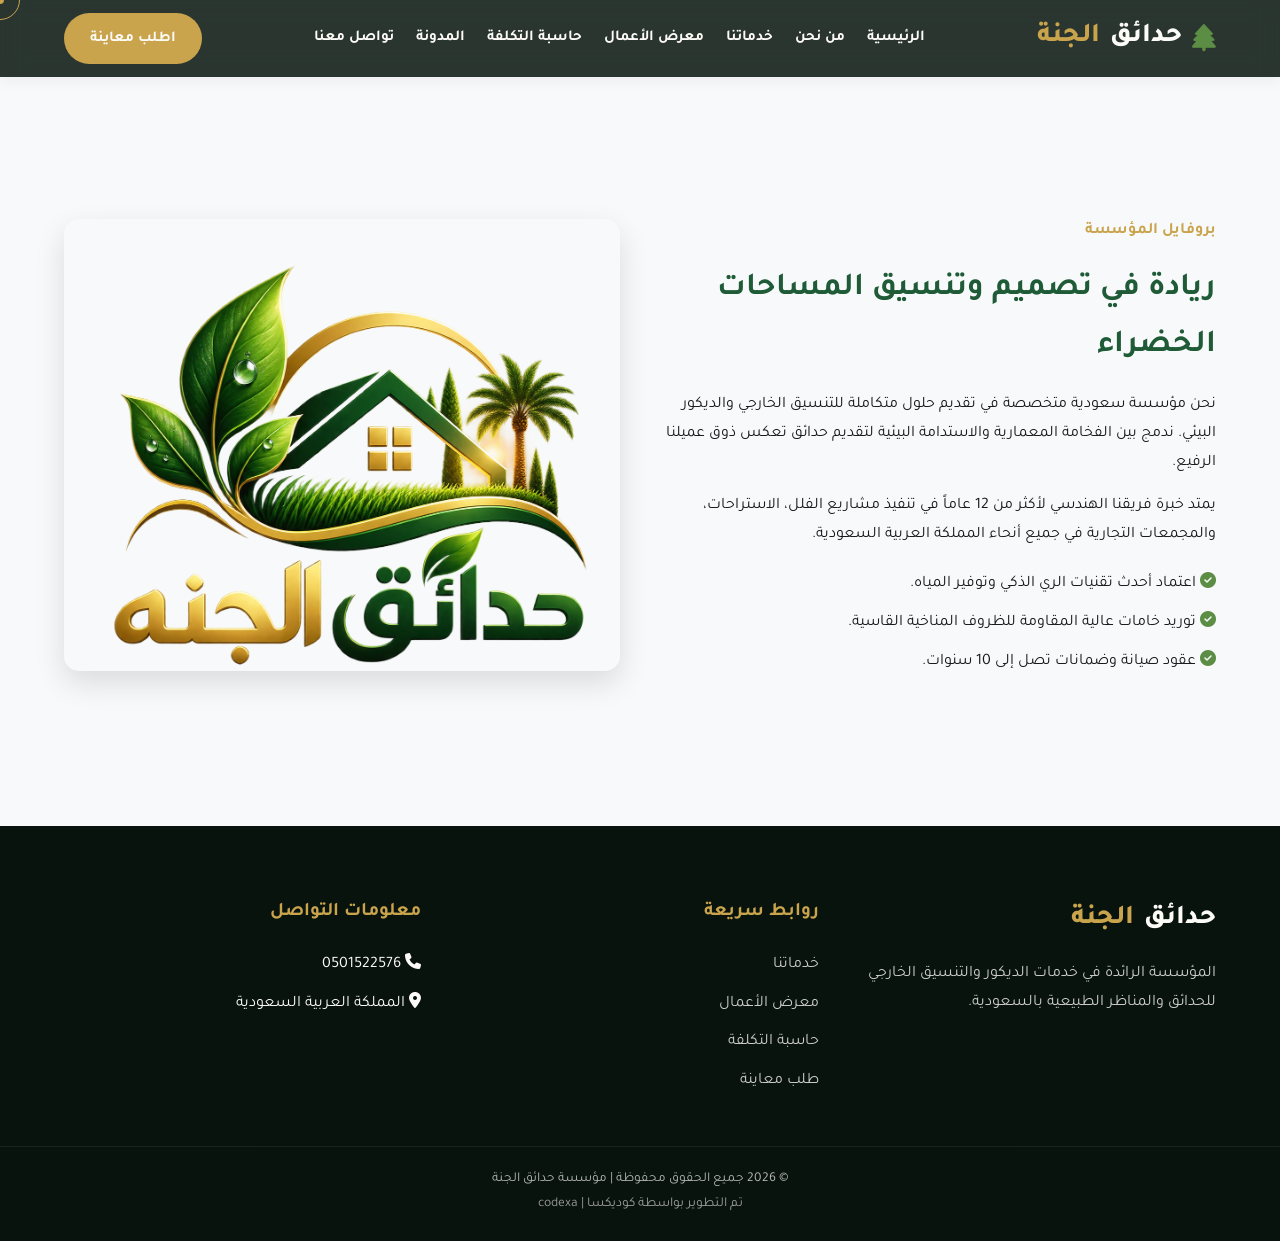
<file: about.html>
<!DOCTYPE html>
<html lang="ar" dir="rtl">
<head>
    <meta charset="UTF-8">
    <meta name="viewport" content="width=device-width, initial-scale=1.0">
    <title>من نحن | مؤسسة حدائق الجنة لتنسيق الحدائق</title>
    <link rel="stylesheet" href="https://cdnjs.cloudflare.com/ajax/libs/font-awesome/6.4.0/css/all.min.css">
    <link href="https://fonts.googleapis.com/css2?family=Tajawal:wght@400;500;700;800&display=swap" rel="stylesheet">
    <link rel="stylesheet" href="assets/css/style.css">
    <link rel="icon" type="image/png" href="assets/imgs/حدائق الجنة.png">
</head>
<body>
     <!-- Custom Cursor Elements -->
<div class="cursor-dot"></div>
<div class="cursor-outline"></div>

    <header class="navbar sub-page-navbar">
    <div class="container nav-container">
        <a href="index.html" class="logo">
            <i class="fa-solid fa-tree"></i> حدائق <span>الجنة</span>
        </a>
        
        <!-- زر فتح القائمة للشاشات الصغيرة -->
        <button class="mobile-menu-btn" id="mobileMenuBtn" aria-label="قائمة التصفح">
            <i class="fa-solid fa-bars"></i>
        </button>

        <nav id="navMenu">
            <ul class="nav-links">
                <li><a href="index.html">الرئيسية</a></li>
                <li><a href="about.html">من نحن</a></li>
                <li><a href="services.html">خدماتنا</a></li>
                <li><a href="projects.html">معرض الأعمال</a></li>
                <li><a href="calculator.html">حاسبة التكلفة</a></li>
                <li><a href="blog.html">المدونة</a></li>
                <li><a href="contact.html">تواصل معنا</a></li>
            </ul>
        </nav>

        <div class="header-contact">
            <a href="contact.html" class="btn btn-gold">اطلب معاينة</a>
        </div>
    </div>
</header>

    <div style="padding: 140px 0 60px 0;" class="container">
        <div style="display: grid; grid-template-columns: repeat(auto-fit, minmax(300px, 1fr)); gap: 40px; align-items: center;">
            <div>
                <span style="color:var(--gold-accent); font-weight:700;">بروفايل المؤسسة</span>
                <h1 style="color:var(--green-main); margin: 15px 0;">ريادة في تصميم وتنسيق المساحات الخضراء</h1>
                <p style="margin-bottom: 15px;">نحن مؤسسة سعودية متخصصة في تقديم حلول متكاملة للتنسيق الخارجي والديكور البيئي. ندمج بين الفخامة المعمارية والاستدامة البيئية لتقديم حدائق تعكس ذوق عميلنا الرفيع.</p>
                <p>يمتد خبرة فريقنا الهندسي لأكثر من 12 عاماً في تنفيذ مشاريع الفلل، الاستراحات، والمجمعات التجارية في جميع أنحاء المملكة العربية السعودية.</p>
                
                <ul style="list-style:none; margin-top:20px;">
                    <li style="margin-bottom:10px;"><i class="fa-solid fa-check-circle" style="color:var(--green-accent);"></i> اعتماد أحدث تقنيات الري الذكي وتوفير المياه.</li>
                    <li style="margin-bottom:10px;"><i class="fa-solid fa-check-circle" style="color:var(--green-accent);"></i> توريد خامات عالية المقاومة للظروف المناخية القاسية.</li>
                    <li style="margin-bottom:10px;"><i class="fa-solid fa-check-circle" style="color:var(--green-accent);"></i> عقود صيانة وضمانات تصل إلى 10 سنوات.</li>
                </ul>
            </div>
            <div>
                <img src="assets/imgs/حدائق الجنة.png" alt="من نحن" style="width:100%; border-radius:15px; box-shadow: var(--shadow-lg);">
            </div>
        </div>
    </div>

    <footer>
        <div class="container footer-grid">
            <div class="footer-col">
                <div class="logo"> حدائق <span>الجنة</span></div>
                <p style="margin-top:15px; color:#ccc;">المؤسسة الرائدة في خدمات الديكور والتنسيق الخارجي للحدائق والمناظر الطبيعية بالسعودية.</p>
            </div>
            <div class="footer-col">
                <h4>روابط سريعة</h4>
                <ul>
                    <li><a href="services.html">خدماتنا</a></li>
                    <li><a href="projects.html">معرض الأعمال</a></li>
                    <li><a href="calculator.html">حاسبة التكلفة</a></li>
                    <li><a href="contact.html">طلب معاينة</a></li>
                </ul>
            </div>
            <div class="footer-col">
                <h4>معلومات التواصل</h4>
                <ul>
                    <li><i class="fa-solid fa-phone"></i> 0501522576</li>
                    <li><i class="fa-solid fa-location-dot"></i> المملكة العربية السعودية</li>
                </ul>
            </div>
        </div>
        <div class="copyright">&copy; 2026 جميع الحقوق محفوظة | مؤسسة حدائق الجنة
            <br><a class="codexa" href="https://www.facebook.com/share/1Lwmq1GfqW/" target="_blank">تم التطوير بواسطة كوديكسا | codexa</a>
        </div>
    </footer>

    <script src="assets/js/config.js"></script>
    <script src="assets/js/main.js"></script>
</body>
</html>
</file>
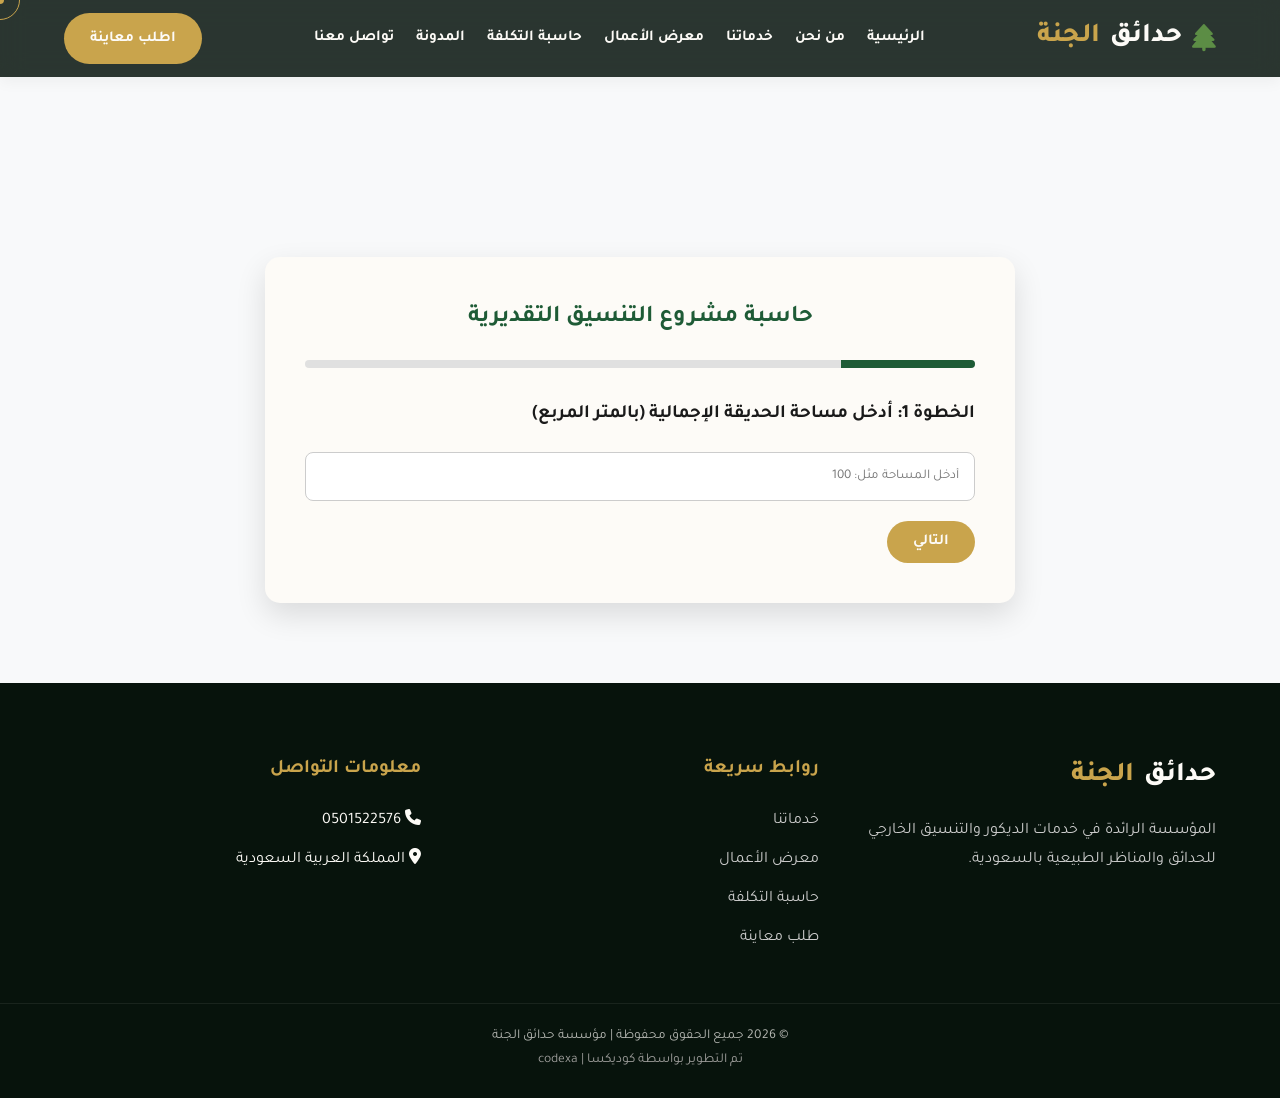
<file: calculator.html>
<!DOCTYPE html>
<html lang="ar" dir="rtl">
<head>
    <meta charset="UTF-8">
    <meta name="viewport" content="width=device-width, initial-scale=1.0">
    <title>حاسبة تكلفة تنسيق الحدائق | حدائق الجنة</title>
    <link rel="stylesheet" href="https://cdnjs.cloudflare.com/ajax/libs/font-awesome/6.4.0/css/all.min.css">
    <link href="https://fonts.googleapis.com/css2?family=Tajawal:wght@400;500;700;800&display=swap" rel="stylesheet">
    <link rel="stylesheet" href="assets/css/style.css">
    <link rel="icon" type="image/png" href="assets/imgs/حدائق الجنة.png">
</head>
<body>
     <!-- Custom Cursor Elements -->
<div class="cursor-dot"></div>
<div class="cursor-outline"></div>

    <header class="navbar sub-page-navbar">
    <div class="container nav-container">
        <a href="index.html" class="logo">
            <i class="fa-solid fa-tree"></i> حدائق <span>الجنة</span>
        </a>
        
        <!-- زر فتح القائمة للشاشات الصغيرة -->
        <button class="mobile-menu-btn" id="mobileMenuBtn" aria-label="قائمة التصفح">
            <i class="fa-solid fa-bars"></i>
        </button>

        <nav id="navMenu">
            <ul class="nav-links">
                <li><a href="index.html">الرئيسية</a></li>
                <li><a href="about.html">من نحن</a></li>
                <li><a href="services.html">خدماتنا</a></li>
                <li><a href="projects.html">معرض الأعمال</a></li>
                <li><a href="calculator.html">حاسبة التكلفة</a></li>
                <li><a href="blog.html">المدونة</a></li>
                <li><a href="contact.html">تواصل معنا</a></li>
            </ul>
        </nav>

        <div class="header-contact">
            <a href="contact.html" class="btn btn-gold">اطلب معاينة</a>
        </div>
    </div>
</header>

    <div style="padding-top: 130px;" class="container">
        <div class="calculator-card">
            <h2 style="text-align:center; color: var(--green-main); margin-bottom: 20px;">حاسبة مشروع التنسيق التقديرية</h2>
            
            <div class="progress-bar-container">
                <div id="calc-progress" class="progress-bar"></div>
            </div>

            <!-- Step 1 -->
            <div class="calc-step step-1 active" data-step="1">
                <h3>الخطوة 1: أدخل مساحة الحديقة الإجمالية (بالمتر المربع)</h3>
                <input type="number" id="calc-area" placeholder="أدخل المساحة مثل: 100" style="width:100%; padding:15px; margin:20px 0; border:1px solid #ccc; border-radius:8px;">
                <button onclick="nextStep()" class="btn btn-gold full-width">التالي</button>
            </div>

            <!-- Step 2 -->
            <div class="calc-step step-2" data-step="2">
                <h3>الخطوة 2: اختر نوع العشب المطلوب</h3>
                <div class="step-options">
                    <div class="option-box" onclick="calcData.grassType='economic'; nextStep();">اقتصادي (30 ريال/م²)</div>
                    <div class="option-box" onclick="calcData.grassType='premium'; nextStep();">ممتاز (45 ريال/م²)</div>
                    <div class="option-box" onclick="calcData.grassType='luxury'; nextStep();">فاخر للغاية (65 ريال/م²)</div>
                </div>
                <button onclick="prevStep()" class="btn btn-outline-light" style="color:#333;">السابق</button>
            </div>

            <!-- Step 3 -->
            <div class="calc-step step-3" data-step="3">
                <h3>الخطوة 3: اختر الخدمات الإضافية</h3>
                <label style="display:block; margin: 10px 0;"><input type="checkbox" name="addons" value="شبكة ري أوتوماتيكية" data-price="15"> شبكة ري ذكية (15 ريال/م²)</label>
                <label style="display:block; margin: 10px 0;"><input type="checkbox" name="addons" value="إضاءة مخفية وبديل خشب" data-price="25"> إضاءة جدارية وديكور (25 ريال/م²)</label>
                <button onclick="nextStep()" class="btn btn-gold full-width" style="margin-top:20px;">متابعة</button>
            </div>

            <!-- Step 4 -->
            <div class="calc-step step-4" data-step="4">
                <h3>الخطوة 4: اختر مستوى التشطيب العام</h3>
                <div class="step-options">
                    <div class="option-box" onclick="calcData.finishLevel='economic'; nextStep();">قياسي</div>
                    <div class="option-box" onclick="calcData.finishLevel='medium'; nextStep();">متوسط</div>
                    <div class="option-box" onclick="calcData.finishLevel='luxury'; nextStep();">فاخر المودرن</div>
                </div>
            </div>

            <!-- Step 5 (Result Container) -->
            <div class="calc-step step-5" data-step="5">
                <div id="calc-result"></div>
            </div>
        </div>
    </div>
    <footer>
        <div class="container footer-grid">
            <div class="footer-col">
                <div class="logo"> حدائق <span>الجنة</span></div>
                <p style="margin-top:15px; color:#ccc;">المؤسسة الرائدة في خدمات الديكور والتنسيق الخارجي للحدائق والمناظر الطبيعية بالسعودية.</p>
            </div>
            <div class="footer-col">
                <h4>روابط سريعة</h4>
                <ul>
                    <li><a href="services.html">خدماتنا</a></li>
                    <li><a href="projects.html">معرض الأعمال</a></li>
                    <li><a href="calculator.html">حاسبة التكلفة</a></li>
                    <li><a href="contact.html">طلب معاينة</a></li>
                </ul>
            </div>
            <div class="footer-col">
                <h4>معلومات التواصل</h4>
                <ul>
                    <li><i class="fa-solid fa-phone"></i> 0501522576</li>
                    <li><i class="fa-solid fa-location-dot"></i> المملكة العربية السعودية</li>
                </ul>
            </div>
        </div>
        <div class="copyright">&copy; 2026 جميع الحقوق محفوظة | مؤسسة حدائق الجنة
            <br><a class="codexa" href="https://www.facebook.com/share/1Lwmq1GfqW/" target="_blank">تم التطوير بواسطة كوديكسا | codexa</a>
        </div>
    </footer>

    <script src="assets/js/config.js"></script>
    <script src="assets/js/calculator.js"></script>
    <script src="assets/js/main.js"></script>
</body>
</html>
</file>
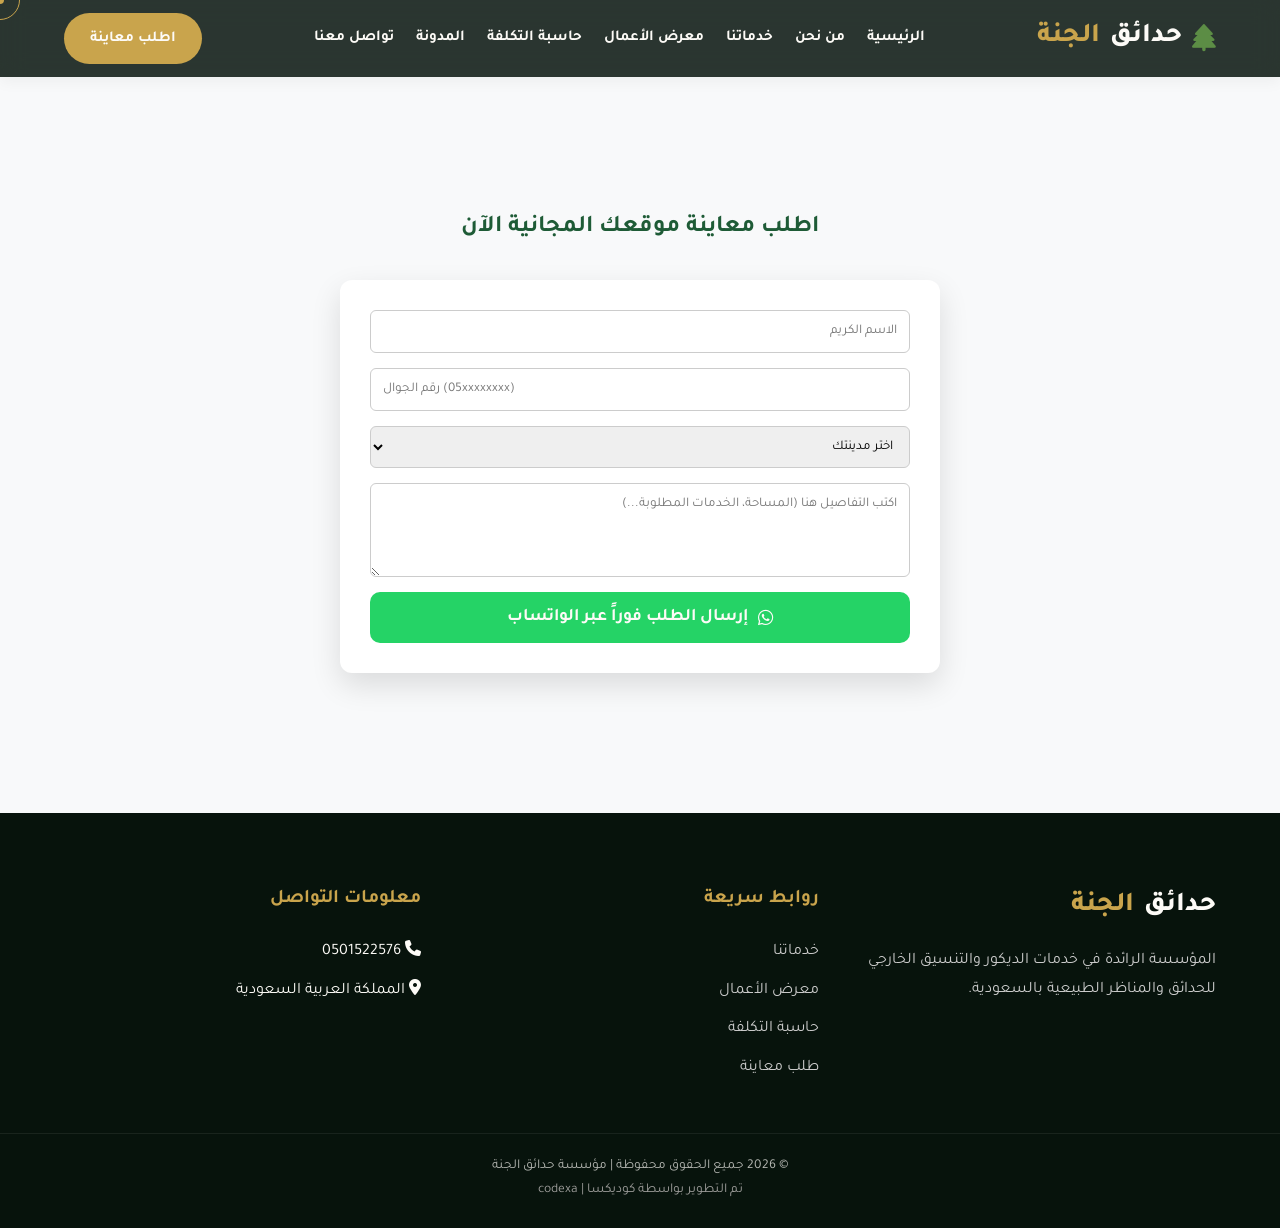
<file: contact.html>
<!DOCTYPE html>
<html lang="ar" dir="rtl">
<head>
    <meta charset="UTF-8">
    <meta name="viewport" content="width=device-width, initial-scale=1.0">
    <title>تواصل معنا | مؤسسة حدائق الجنة</title>
    <link rel="stylesheet" href="https://cdnjs.cloudflare.com/ajax/libs/font-awesome/6.4.0/css/all.min.css">
    <link href="https://fonts.googleapis.com/css2?family=Tajawal:wght@400;500;700;800&display=swap" rel="stylesheet">
    <link rel="stylesheet" href="assets/css/style.css">
    <link rel="icon" type="image/png" href="assets/imgs/حدائق الجنة.png">
</head>
<body>
     <!-- Custom Cursor Elements -->
  <div class="cursor-dot"></div>
  <div class="cursor-outline"></div>

    <header class="navbar sub-page-navbar">
    <div class="container nav-container">
        <a href="index.html" class="logo">
            <i class="fa-solid fa-tree"></i> حدائق <span>الجنة</span>
        </a>
        
        <!-- زر فتح القائمة للشاشات الصغيرة -->
        <button class="mobile-menu-btn" id="mobileMenuBtn" aria-label="قائمة التصفح">
            <i class="fa-solid fa-bars"></i>
        </button>

        <nav id="navMenu">
            <ul class="nav-links">
                <li><a href="index.html">الرئيسية</a></li>
                <li><a href="about.html">من نحن</a></li>
                <li><a href="services.html">خدماتنا</a></li>
                <li><a href="projects.html">معرض الأعمال</a></li>
                <li><a href="calculator.html">حاسبة التكلفة</a></li>
                <li><a href="blog.html">المدونة</a></li>
                <li><a href="contact.html">تواصل معنا</a></li>
            </ul>
        </nav>

        <div class="header-contact">
            <a href="contact.html" class="btn btn-gold">اطلب معاينة</a>
        </div>
    </div>
</header>

    <div style="padding: 130px 0 60px 0;" class="container">
        <h2 style="text-align:center; color:var(--green-main); margin-bottom: 30px;">اطلب معاينة موقعك المجانية الآن</h2>
        
        <form onsubmit="submitForm(event)" style="max-width: 600px; margin:auto; display:flex; flex-direction:column; gap:15px; background:#fff; padding:30px; border-radius:12px; box-shadow: var(--shadow-lg);">
            <input type="text" id="cust-name" placeholder="الاسم الكريم" required style="padding:12px; border:1px solid #ccc; border-radius:6px;">
            <input type="tel" id="cust-phone" placeholder="رقم الجوال (05xxxxxxxx)" pattern="[0-9]{10}" required style="padding:12px; border:1px solid #ccc; border-radius:6px;">
            <select id="cust-city" required style="padding:12px; border:1px solid #ccc; border-radius:6px;">
                <option value="">اختر مدينتك</option>
                <option value="الرياض">الرياض</option>
                <option value="جدة">جدة</option>
                <option value="المنطقة الشرقية">المنطقة الشرقية</option>
                <option value="مكة المكرمة">مكة المكرمة</option>
                <option value="المدينة المنورة">المدينة المنورة</option>
            </select>
            <textarea id="cust-msg" rows="4" placeholder="اكتب التفاصيل هنا (المساحة، الخدمات المطلوبة...)" required style="padding:12px; border:1px solid #ccc; border-radius:6px;"></textarea>
            <button type="submit" class="btn btn-whatsapp-large"><i class="fa-brands fa-whatsapp"></i> إرسال الطلب فوراً عبر الواتساب</button>
        </form>
    </div>
    <footer>
        <div class="container footer-grid">
            <div class="footer-col">
                <div class="logo"> حدائق <span>الجنة</span></div>
                <p style="margin-top:15px; color:#ccc;">المؤسسة الرائدة في خدمات الديكور والتنسيق الخارجي للحدائق والمناظر الطبيعية بالسعودية.</p>
            </div>
            <div class="footer-col">
                <h4>روابط سريعة</h4>
                <ul>
                    <li><a href="services.html">خدماتنا</a></li>
                    <li><a href="projects.html">معرض الأعمال</a></li>
                    <li><a href="calculator.html">حاسبة التكلفة</a></li>
                    <li><a href="contact.html">طلب معاينة</a></li>
                </ul>
            </div>
            <div class="footer-col">
                <h4>معلومات التواصل</h4>
                <ul>
                    <li><i class="fa-solid fa-phone"></i> 0501522576</li>
                    <li><i class="fa-solid fa-location-dot"></i> المملكة العربية السعودية</li>
                </ul>
            </div>
        </div>
        <div class="copyright">&copy; 2026 جميع الحقوق محفوظة | مؤسسة حدائق الجنة
            <br><a class="codexa" href="https://www.facebook.com/share/1Lwmq1GfqW/" target="_blank">تم التطوير بواسطة كوديكسا | codexa</a>
        </div>
    </footer>

    <script src="assets/js/config.js"></script>
    <script src="assets/js/main.js"></script>
    <script>
        function submitForm(e) {
            e.preventDefault();
            const name = document.getElementById('cust-name').value;
            const phone = document.getElementById('cust-phone').value;
            const city = document.getElementById('cust-city').value;
            const msg = document.getElementById('cust-msg').value;

            const whatsappMessage = `مرحباً، أرغب في حجز معاينة وتنسيق حديقة:%0A%0A` +
                `• *الاسم:* ${encodeURIComponent(name)}%0A` +
                `• *رقم الجوال:* ${encodeURIComponent(phone)}%0A` +
                `• *المدينة:* ${encodeURIComponent(city)}%0A` +
                `• *تفاصيل الطلب:* ${encodeURIComponent(msg)}`;

            window.open(`https://wa.me/${CONFIG.WHATSAPP_NUMBER}?text=${whatsappMessage}`, '_blank');
        }
    </script>
</body>
</html>
</file>
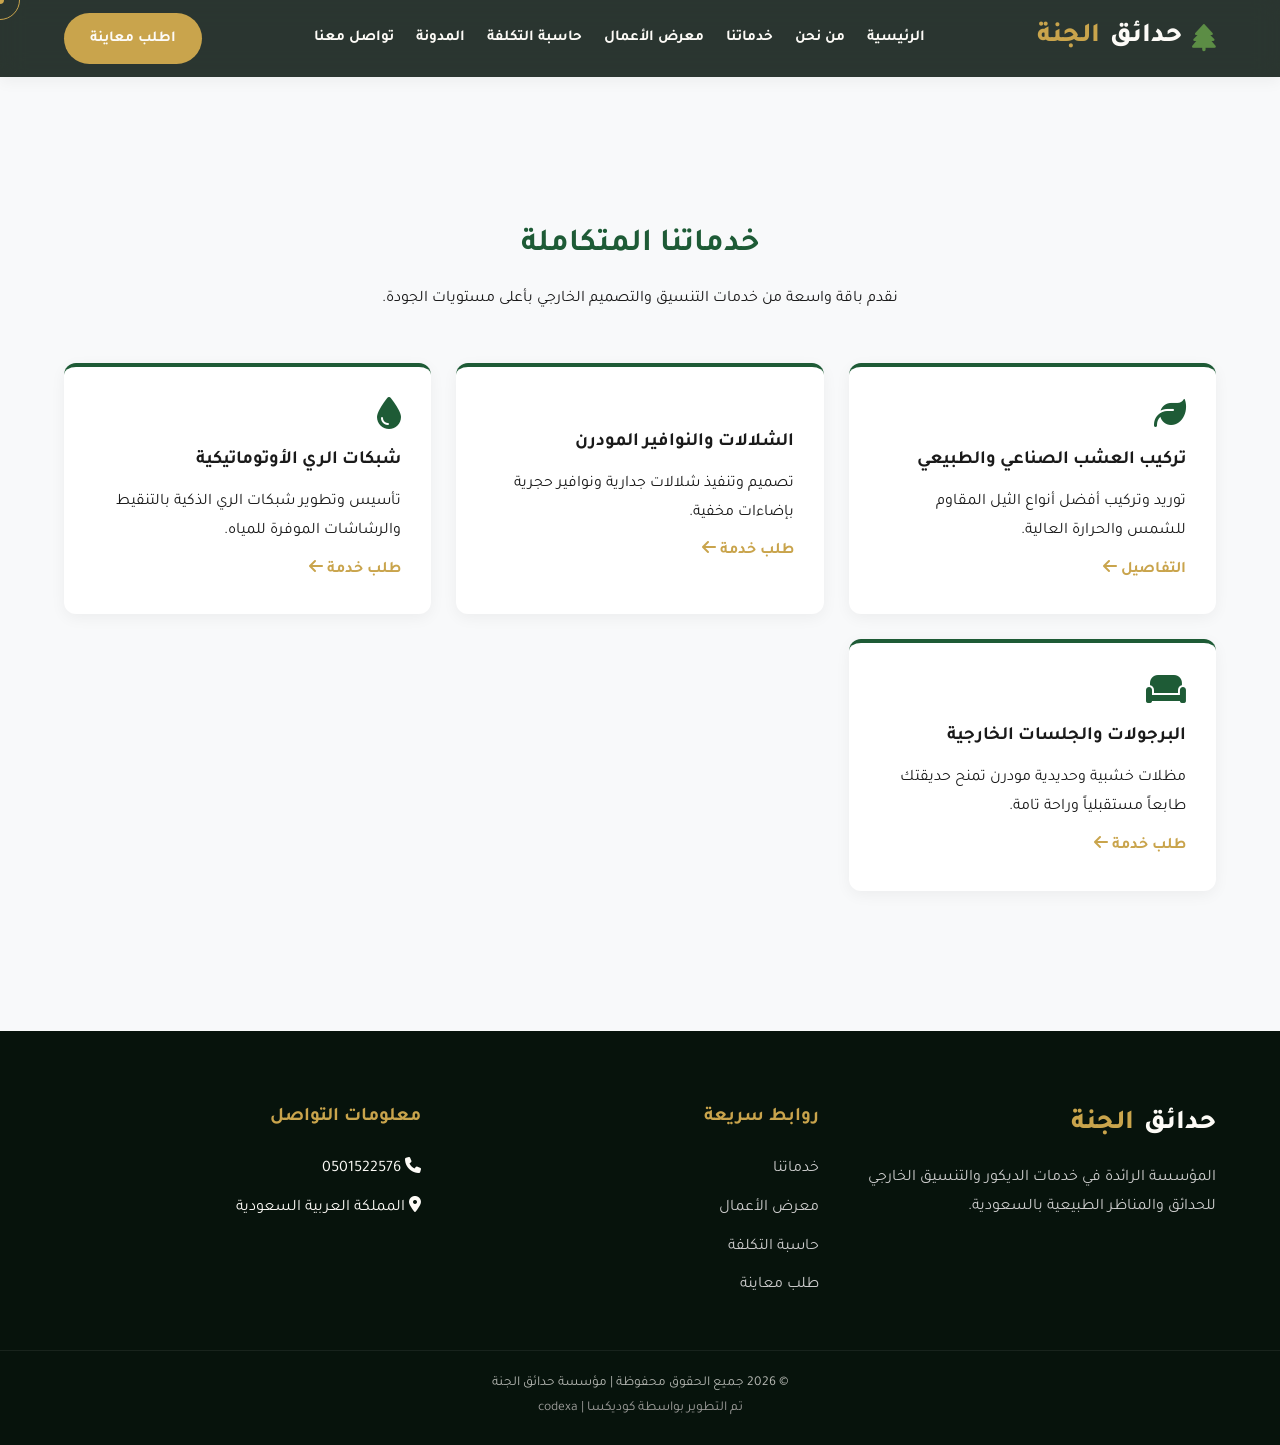
<file: services.html>
<!DOCTYPE html>
<html lang="ar" dir="rtl">
<head>
    <meta charset="UTF-8">
    <meta name="viewport" content="width=device-width, initial-scale=1.0">
    <title>خدماتنا | مؤسسة حدائق الجنة</title>
    <link rel="stylesheet" href="https://cdnjs.cloudflare.com/ajax/libs/font-awesome/6.4.0/css/all.min.css">
    <link href="https://fonts.googleapis.com/css2?family=Tajawal:wght@400;500;700;800&display=swap" rel="stylesheet">
    <link rel="stylesheet" href="assets/css/style.css">
    <link rel="icon" type="image/png" href="assets/imgs/حدائق الجنة.png">
</head>
<body>
     <!-- Custom Cursor Elements -->
<div class="cursor-dot"></div>
<div class="cursor-outline"></div>

    <header class="navbar sub-page-navbar">
    <div class="container nav-container">
        <a href="index.html" class="logo">
            <i class="fa-solid fa-tree"></i> حدائق <span>الجنة</span>
        </a>
        
        <!-- زر فتح القائمة للشاشات الصغيرة -->
        <button class="mobile-menu-btn" id="mobileMenuBtn" aria-label="قائمة التصفح">
            <i class="fa-solid fa-bars"></i>
        </button>

        <nav id="navMenu">
            <ul class="nav-links">
                <li><a href="index.html">الرئيسية</a></li>
                <li><a href="about.html">من نحن</a></li>
                <li><a href="services.html">خدماتنا</a></li>
                <li><a href="projects.html">معرض الأعمال</a></li>
                <li><a href="calculator.html">حاسبة التكلفة</a></li>
                <li><a href="blog.html">المدونة</a></li>
                <li><a href="contact.html">تواصل معنا</a></li>
            </ul>
        </nav>

        <div class="header-contact">
            <a href="contact.html" class="btn btn-gold">اطلب معاينة</a>
        </div>
    </div>
</header>

    <div style="padding: 140px 0 60px 0;" class="container">
        <h1 style="text-align:center; color:var(--green-main); margin-bottom: 10px;">خدماتنا المتكاملة</h1>
        <p style="text-align:center; margin-bottom: 50px;">نقدم باقة واسعة من خدمات التنسيق والتصميم الخارجي بأعلى مستويات الجودة.</p>

        <div style="display:grid; grid-template-columns: repeat(auto-fit, minmax(280px, 1fr)); gap:25px;">
            
            <div style="background:#fff; padding:30px; border-radius:12px; border-top:4px solid var(--green-main); box-shadow: var(--shadow-sm);">
                <i class="fa-solid fa-leaf" style="font-size:2rem; color:var(--green-main); margin-bottom:15px;"></i>
                <h3>تركيب العشب الصناعي والطبيعي</h3>
                <p style="margin: 10px 0;">توريد وتركيب أفضل أنواع الثيل المقاوم للشمس والحرارة العالية.</p>
                <a href="services/artificial-grass.html" style="color:var(--gold-accent); font-weight:700; text-decoration:none;">التفاصيل <i class="fa-solid fa-arrow-left"></i></a>
            </div>

            <div style="background:#fff; padding:30px; border-radius:12px; border-top:4px solid var(--green-main); box-shadow: var(--shadow-sm);">
                <i class="fa-solid fa-fountain" style="font-size:2rem; color:var(--green-main); margin-bottom:15px;"></i>
                <h3>الشلالات والنوافير المودرن</h3>
                <p style="margin: 10px 0;">تصميم وتنفيذ شلالات جدارية ونوافير حجرية بإضاءات مخفية.</p>
                <a href="contact.html" style="color:var(--gold-accent); font-weight:700; text-decoration:none;">طلب خدمة <i class="fa-solid fa-arrow-left"></i></a>
            </div>

            <div style="background:#fff; padding:30px; border-radius:12px; border-top:4px solid var(--green-main); box-shadow: var(--shadow-sm);">
                <i class="fa-solid fa-droplet" style="font-size:2rem; color:var(--green-main); margin-bottom:15px;"></i>
                <h3>شبكات الري الأوتوماتيكية</h3>
                <p style="margin: 10px 0;">تأسيس وتطوير شبكات الري الذكية بالتنقيط والرشاشات الموفرة للمياه.</p>
                <a href="contact.html" style="color:var(--gold-accent); font-weight:700; text-decoration:none;">طلب خدمة <i class="fa-solid fa-arrow-left"></i></a>
            </div>

            <div style="background:#fff; padding:30px; border-radius:12px; border-top:4px solid var(--green-main); box-shadow: var(--shadow-sm);">
                <i class="fa-solid fa-couch" style="font-size:2rem; color:var(--green-main); margin-bottom:15px;"></i>
                <h3>البرجولات والجلسات الخارجية</h3>
                <p style="margin: 10px 0;">مظلات خشبية وحديدية مودرن تمنح حديقتك طابعاً مستقبلياً وراحة تامة.</p>
                <a href="contact.html" style="color:var(--gold-accent); font-weight:700; text-decoration:none;">طلب خدمة <i class="fa-solid fa-arrow-left"></i></a>
            </div>

        </div>
    </div>

    <footer>
        <div class="container footer-grid">
            <div class="footer-col">
                <div class="logo"> حدائق <span>الجنة</span></div>
                <p style="margin-top:15px; color:#ccc;">المؤسسة الرائدة في خدمات الديكور والتنسيق الخارجي للحدائق والمناظر الطبيعية بالسعودية.</p>
            </div>
            <div class="footer-col">
                <h4>روابط سريعة</h4>
                <ul>
                    <li><a href="services.html">خدماتنا</a></li>
                    <li><a href="projects.html">معرض الأعمال</a></li>
                    <li><a href="calculator.html">حاسبة التكلفة</a></li>
                    <li><a href="contact.html">طلب معاينة</a></li>
                </ul>
            </div>
            <div class="footer-col">
                <h4>معلومات التواصل</h4>
                <ul>
                    <li><i class="fa-solid fa-phone"></i> 0501522576</li>
                    <li><i class="fa-solid fa-location-dot"></i> المملكة العربية السعودية</li>
                </ul>
            </div>
        </div>
        <div class="copyright">&copy; 2026 جميع الحقوق محفوظة | مؤسسة حدائق الجنة
            <br><a class="codexa" href="https://www.facebook.com/share/1Lwmq1GfqW/" target="_blank">تم التطوير بواسطة كوديكسا | codexa</a>
        </div>
    </footer>

    <script src="assets/js/config.js"></script>
    <script src="assets/js/main.js"></script>
</body>
</html>
</file>
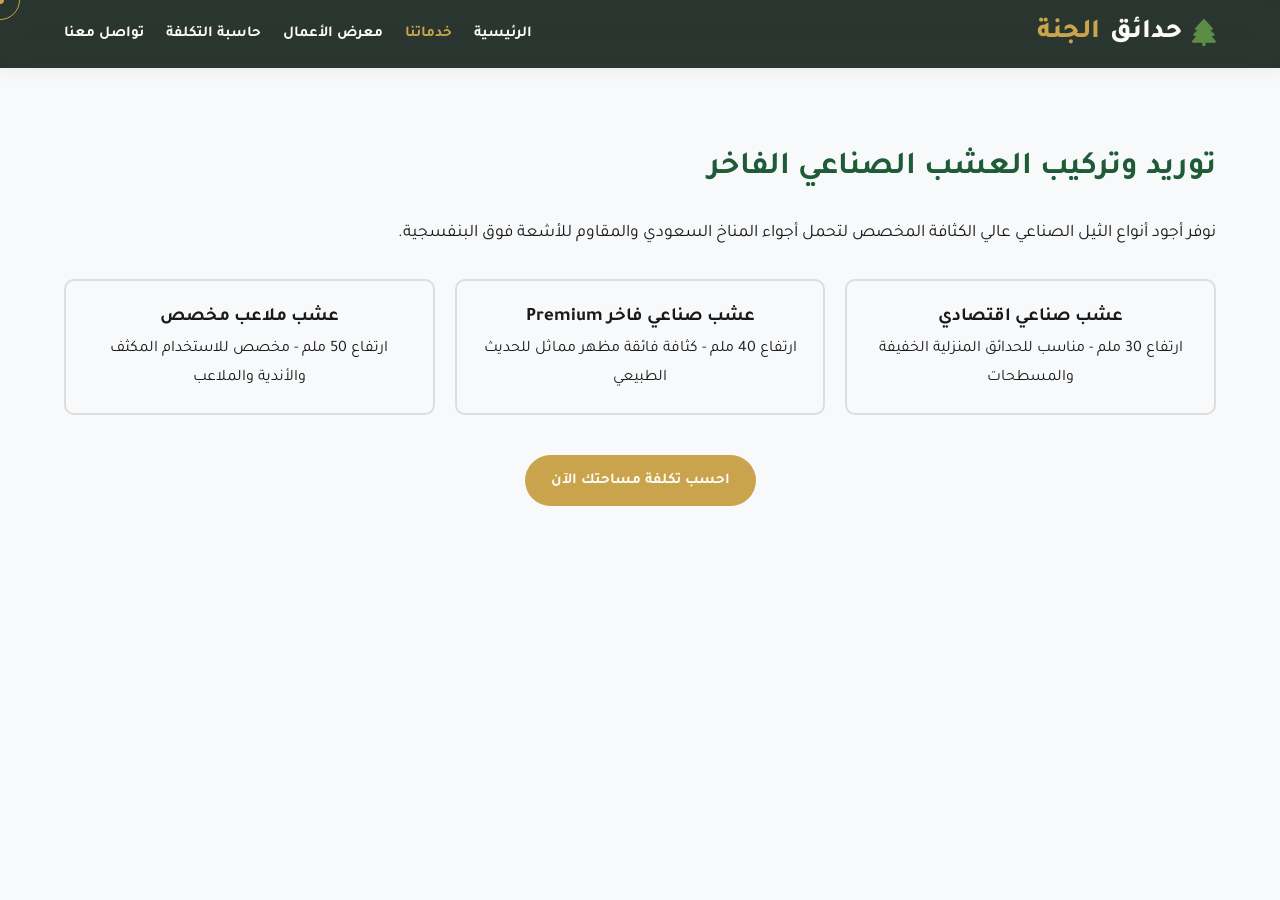
<file: services/artificial-grass.html>
<!DOCTYPE html>
<html lang="ar" dir="rtl">
<head>
    <meta charset="UTF-8">
    <meta name="viewport" content="width=device-width, initial-scale=1.0">
    <title>تركيب عشب صناعي بالمملكة | مؤسسة حدائق الجنة</title>
    <link rel="stylesheet" href="https://cdnjs.cloudflare.com/ajax/libs/font-awesome/6.4.0/css/all.min.css">
    <link href="https://fonts.googleapis.com/css2?family=Tajawal:wght@400;500;700;800&display=swap" rel="stylesheet">
    <link rel="stylesheet" href="../assets/css/style.css">
</head>
<body>
     <!-- Custom Cursor Elements -->
<div class="cursor-dot"></div>
<div class="cursor-outline"></div>

    <header class="navbar navbar-scrolled">
        <div class="container nav-container">
            <a href="../index.html" class="logo"><i class="fa-solid fa-tree"></i> حدائق <span>الجنة</span></a>
            <nav>
                <ul class="nav-links">
                    <li><a href="../index.html">الرئيسية</a></li>
                    <li><a href="../services.html" class="active">خدماتنا</a></li>
                    <li><a href="../projects.html">معرض الأعمال</a></li>
                    <li><a href="../calculator.html">حاسبة التكلفة</a></li>
                    <li><a href="../contact.html">تواصل معنا</a></li>
                </ul>
            </nav>
        </div>
    </header>

    <div style="padding: 140px 0 60px 0;" class="container">
        <h1 style="color:var(--green-main); margin-bottom: 20px;">توريد وتركيب العشب الصناعي الفاخر</h1>
        <p style="font-size:1.1rem; margin-bottom: 30px;">نوفر أجود أنواع الثيل الصناعي عالي الكثافة المخصص لتحمل أجواء المناخ السعودي والمقاوم للأشعة فوق البنفسجية.</p>

        <div style="display:grid; grid-template-columns: repeat(auto-fit, minmax(280px, 1fr)); gap:20px;">
            <div class="option-box">
                <h3>عشب صناعي اقتصادي</h3>
                <p>ارتفاع 30 ملم - مناسب للحدائق المنزلية الخفيفة والمسطحات</p>
            </div>
            <div class="option-box">
                <h3>عشب صناعي فاخر Premium</h3>
                <p>ارتفاع 40 ملم - كثافة فائقة مظهر مماثل للحديث الطبيعي</p>
            </div>
            <div class="option-box">
                <h3>عشب ملاعب مخصص</h3>
                <p>ارتفاع 50 ملم - مخصص للاستخدام المكثف والأندية والملاعب</p>
            </div>
        </div>

        <div style="margin-top: 40px; text-align: center;">
            <a href="../calculator.html" class="btn btn-gold">احسب تكلفة مساحتك الآن</a>
        </div>
    </div>

</body>
</html>
</file>
<file: assets/css/style.css>
/* ==========================================================================
   مؤسسة حدائق الجنة - Style Engine (Luxury & Modern Landscaping UI)
   ========================================================================== */

:root {
    --forest-dark: #07130c;
    --green-deep: #0b2e1b;
    --green-main: #1e5b36;
    --green-accent: #5c8d45;
    --gold-accent: #c9a44c;
    --gold-hover: #b38f3a;
    --cream-bg: #f5f1e8;
    --light-gray: #f8f9fa;
    --dark-text: #1a1a1a;
    --white: #FDFBF7;
    --shadow-sm: 0 4px 15px rgba(0, 0, 0, 0.05);
    --shadow-lg: 0 12px 30px rgba(0, 0, 0, 0.12);
    --glass: rgba(7, 19, 12, 0.85);
    --transition: all 0.3s cubic-bezier(0.4, 0, 0.2, 1);
}

* {
    margin: 0;
    padding: 0;
    box-sizing: border-box;
    font-family: 'Tajawal', sans-serif;
    scroll-behavior: smooth;
}

body {
    background-color: var(--light-gray);
    color: var(--dark-text);
    line-height: 1.8;
    overflow-x: hidden;
    max-width: 100%;
}

.container {
    width: 90%;
    max-width: 1240px;
    margin: auto;
}

/* ==========================================================================
   Navbar System
   ========================================================================== */
.navbar {
    position: fixed;
    top: 0;
    width: 100%;
    z-index: 1000;
    transition: var(--transition);
    padding: 1rem 0;
    background: transparent;
}

.navbar-scrolled {
    background: var(--glass);
    backdrop-filter: blur(12px);
    -webkit-backdrop-filter: blur(12px);
    box-shadow: var(--shadow-sm);
    padding: 0.6rem 0;
}

/* تثبيت خلفية النافبار في الصفحات الفرعية بنفس لون وشفافية الصفحة الرئيسية */
.navbar.sub-page-navbar {
    position: sticky;
    top: 0;
    z-index: 1000;
    background: var(--glass) !important;
    backdrop-filter: blur(12px);
    -webkit-backdrop-filter: blur(12px);
    box-shadow: var(--shadow-sm);
    padding: 0.8rem 0;
}

.nav-container {
    display: flex;
    justify-content: space-between;
    align-items: center;
}

.logo {
    font-size: 1.7rem;
    font-weight: 800;
    color: var(--white);
    text-decoration: none;
    display: flex;
    align-items: center;
    gap: 10px;
}

.logo span { color: var(--gold-accent); }
.logo i { color: var(--green-accent); }

.nav-links {
    display: flex;
    list-style: none;
    gap: 22px;
}

.nav-links a {
    color: var(--white);
    text-decoration: none;
    font-weight: 600;
    font-size: 0.95rem;
    transition: var(--transition);
}

.nav-links a:hover, .nav-links a.active {
    color: var(--gold-accent);
}

/* زر القائمة للموبايل */
.mobile-menu-btn {
    display: none;
    background: none;
    border: none;
    color: var(--gold-accent);
    font-size: 1.6rem;
    cursor: pointer;
    padding: 5px;
}

/* الاستعلامات التجاوبية للنافبار */
@media (max-width: 992px) {
    .mobile-menu-btn {
        display: block;
    }

    .header-contact {
        display: none;
    }

    nav {
        position: absolute;
        top: 100%;
        left: 0;
        width: 100%;
        background: var(--glass);
        backdrop-filter: blur(12px);
        -webkit-backdrop-filter: blur(12px);
        box-shadow: 0 10px 15px rgba(0, 0, 0, 0.2);
        max-height: 0;
        overflow: hidden;
        transition: max-height 0.3s ease-in-out;
    }

    nav.active {
        max-height: 400px;
    }

    .nav-links {
        flex-direction: column;
        padding: 20px 0;
        gap: 0;
    }

    .nav-links li {
        width: 100%;
        text-align: center;
    }

    .nav-links a {
        display: block;
        padding: 12px 0;
        border-bottom: 1px solid rgba(255, 255, 255, 0.05);
    }
}

/* ==========================================================================
   UI Buttons
   ========================================================================== */
.btn {
    padding: 12px 26px;
    border-radius: 30px;
    font-weight: 700;
    text-decoration: none;
    display: inline-flex;
    align-items: center;
    gap: 10px;
    cursor: pointer;
    border: none;
    transition: var(--transition);
    font-size: 0.95rem;
}

.btn-gold {
    background: var(--gold-accent);
    color: var(--white);
}

.btn-gold:hover {
    background: var(--gold-hover);
    transform: translateY(-2px);
}

.btn-primary-gold {
    background: var(--gold-accent);
    color: var(--forest-dark);
}

.btn-outline-light {
    border: 2px solid var(--white);
    color: var(--white);
}

.btn-outline-light:hover {
    background: var(--white);
    color: var(--forest-dark);
}

.btn-whatsapp-large {
    background: #25d366;
    color: var(--white);
    width: 100%;
    justify-content: center;
    padding: 15px;
    font-size: 1.1rem;
    border-radius: 10px;
}

/* ==========================================================================
   Hero Cinematic Video Section
   ========================================================================== */
.hero-cinematic {
    position: relative;
    height: 100vh;
    min-height: 650px;
    display: flex;
    align-items: center;
    justify-content: center;
    text-align: center;
    color: var(--white);
    padding-top: 60px;
    overflow: hidden;
}

.hero-video-bg {
    position: absolute;
    top: 50%;
    left: 50%;
    min-width: 100%;
    min-height: 100%;
    width: auto;
    height: auto;
    z-index: 0;
    transform: translate(-50%, -50%);
    object-fit: cover;
}

.hero-overlay {
    position: absolute;
    top: 0;
    left: 0;
    width: 100%;
    height: 100%;
    background: linear-gradient(rgba(7, 19, 12, 0.65), rgba(7, 19, 12, 0.75));
    z-index: 1;
}

.hero-content {
    max-width: 900px;
    z-index: 2;
    position: relative;
}

.hero-badge {
    background: rgba(201, 164, 76, 0.15);
    border: 1px solid var(--gold-accent);
    color: var(--gold-accent);
    padding: 6px 18px;
    border-radius: 20px;
    font-size: 0.85rem;
    font-weight: 700;
}

.hero-title {
    font-size: 3.5rem;
    font-weight: 800;
    margin: 20px 0;
    line-height: 1.2;
}

.hero-description {
    font-size: 1.2rem;
    opacity: 0.9;
    margin-bottom: 35px;
    max-width: 750px;
    margin-left: auto;
    margin-right: auto;
}

.hero-actions {
    display: flex;
    gap: 15px;
    justify-content: center;
}

/* ==========================================================================
   Stats Counter Section
   ========================================================================== */
.stats-section {
    position: relative;
    padding: 60px 0 20px 0;
}

.stats-grid {
    display: grid;
    grid-template-columns: repeat(auto-fit, minmax(220px, 1fr));
    gap: 20px;
    background: var(--white);
    padding: 35px;
    border-radius: 15px;
    box-shadow: var(--shadow-lg);
    border-top: 4px solid var(--gold-accent);
}

.stat-card {
    text-align: center;
}

.stat-number {
    font-size: 2.5rem;
    font-weight: 800;
    color: var(--green-main);
    display: block;
}

.stat-card p {
    font-weight: 600;
    color: var(--dark-text);
}

/* ==========================================================================
   Multi-Step Calculator Layout
   ========================================================================== */
.calculator-card {
    background: var(--white);
    padding: 40px;
    border-radius: 15px;
    box-shadow: var(--shadow-lg);
    max-width: 750px;
    margin: 50px auto;
}

.progress-bar-container {
    height: 8px;
    background: #e0e0e0;
    border-radius: 4px;
    margin-bottom: 30px;
    overflow: hidden;
}

.progress-bar {
    height: 100%;
    background: var(--green-main);
    width: 20%;
    transition: var(--transition);
}

.calc-step {
    display: none;
}

.calc-step.active {
    display: block;
}

.step-options {
    display: grid;
    grid-template-columns: repeat(auto-fit, minmax(180px, 1fr));
    gap: 15px;
    margin: 20px 0;
}

.option-box {
    border: 2px solid #ddd;
    padding: 20px;
    border-radius: 10px;
    cursor: pointer;
    text-align: center;
    transition: var(--transition);
}

.option-box:hover, .option-box.selected {
    border-color: var(--green-main);
    background: rgba(30, 91, 54, 0.05);
}

/* ==========================================================================
   Footer Section
   ========================================================================== */
footer {
    background: var(--forest-dark);
    color: var(--white);
    padding: 70px 0 25px 0;
    margin-top: 80px;
}

.footer-grid {
    display: grid;
    grid-template-columns: repeat(auto-fit, minmax(230px, 1fr));
    gap: 40px;
    margin-bottom: 40px;
}

.footer-col h4 {
    color: var(--gold-accent);
    margin-bottom: 20px;
    font-size: 1.2rem;
}

.footer-col ul {
    list-style: none;
}

.footer-col ul li {
    margin-bottom: 10px;
}

.footer-col ul li a {
    color: #ccc;
    text-decoration: none;
    transition: var(--transition);
}

.footer-col ul li a:hover {
    color: var(--gold-accent);
}

.copyright {
    text-align: center;
    border-top: 1px solid rgba(255, 255, 255, 0.1);
    padding-top: 20px;
    font-size: 0.85rem;
    opacity: 0.7;
}

/* ==========================================================================
   Floating Action Buttons
   ========================================================================== */
.floating-actions {
    position: fixed;
    bottom: 25px;
    left: 25px;
    display: flex;
    flex-direction: column;
    gap: 12px;
    z-index: 999;
}

.float-btn {
    width: 55px;
    height: 55px;
    border-radius: 50%;
    color: var(--white);
    display: flex;
    align-items: center;
    justify-content: center;
    font-size: 1.6rem;
    text-decoration: none;
    box-shadow: var(--shadow-lg);
    transition: var(--transition);
}

.float-wa { background: #25d366; }
.float-phone { background: var(--green-main); }
.float-btn:hover { transform: scale(1.1); }

/* ==========================================================================
   Custom Interactive Cursor
   ========================================================================== */
@media (pointer: fine) {
    body {
        cursor: none;
    }
    a, button, input, textarea, .btn {
        cursor: none;
    }
}

.cursor-dot {
    width: 8px;
    height: 8px;
    background-color: var(--gold-accent);
    position: fixed;
    top: 0;
    left: 0;
    border-radius: 50%;
    pointer-events: none;
    z-index: 9999;
    transition: transform 0.15s ease-out, background-color 0.3s ease;
    transform: translate(-50%, -50%);
}

.cursor-outline {
    width: 40px;
    height: 40px;
    border: 1.5px solid var(--gold-accent);
    position: fixed;
    top: 0;
    left: 0;
    border-radius: 50%;
    pointer-events: none;
    z-index: 9998;
    transition: transform 0.25s ease-out, width 0.3s ease, height 0.3s ease, background-color 0.3s ease;
    transform: translate(-50%, -50%);
}

.cursor-hover .cursor-outline {
    width: 60px;
    height: 60px;
    background-color: rgba(212, 175, 55, 0.15);
    border-color: var(--gold-accent);
}

.cursor-hover .cursor-dot {
    transform: translate(-50%, -50%) scale(1.5);
    background-color: #fff;
}

/* ==========================================================================
   Image Hover Effects
   ========================================================================== */
img {
    transition: transform 0.4s cubic-bezier(0.25, 1, 0.5, 1), box-shadow 0.4s ease, filter 0.4s ease;
    will-change: transform;
    max-width: 100%;
    height: auto;
}

img:hover {
    transform: scale(1.04) translateY(-3px);
    filter: brightness(1.05);
}

.card-img-wrapper, 
.project-img-box, 
.scroll-reveal-img {
    overflow: hidden;
    border-radius: 12px;
}

.card-img-wrapper img:hover,
.project-img-box img:hover,
.scroll-reveal-img img:hover {
    transform: scale(1.08);
}
.codexa{
    text-decoration: none;
    color: #ded8d8;
}
</file>
